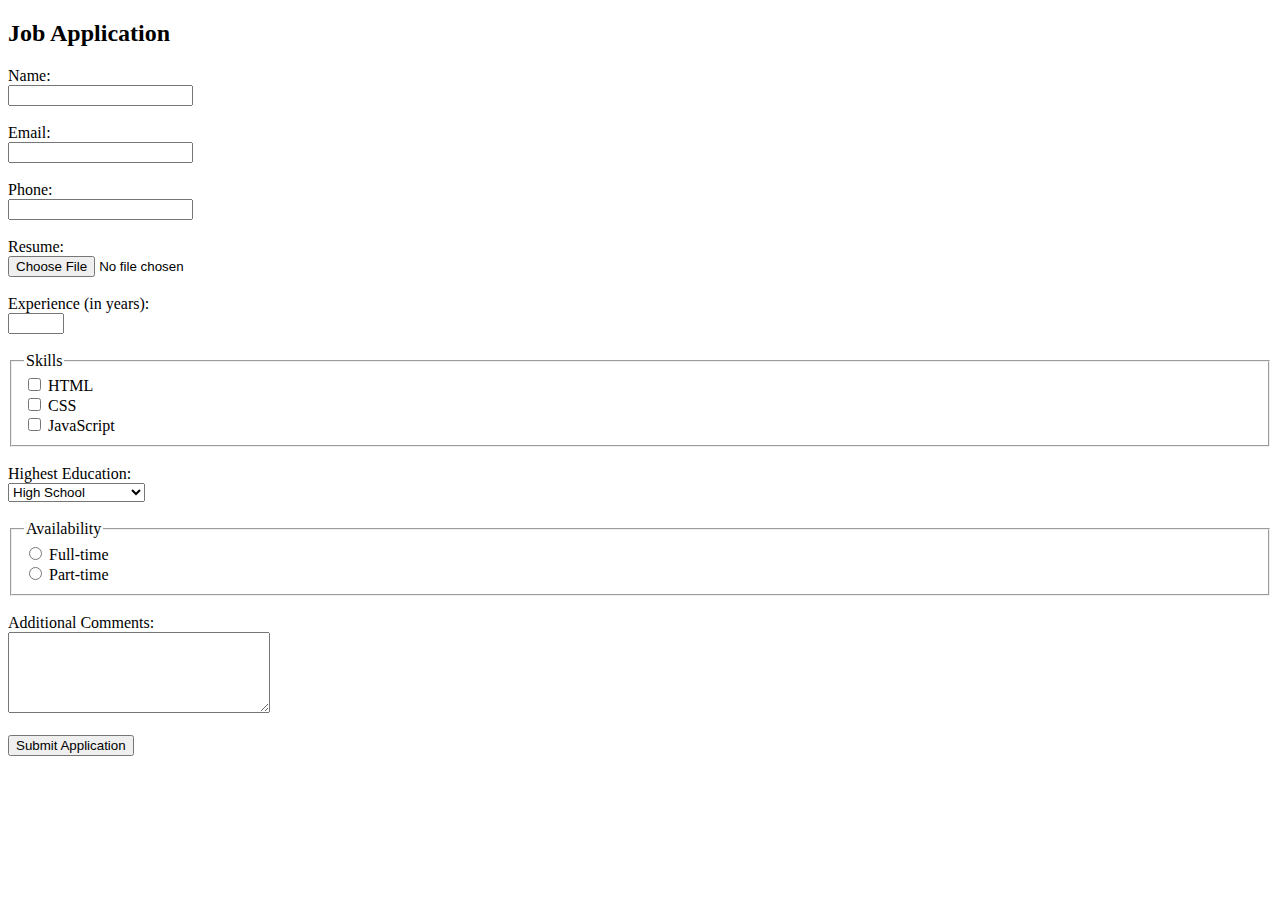
<file: html-projects/job-appication-form/index.html>
<!DOCTYPE html>
<html lang="en">
<head>
  <meta charset="UTF-8">
  <meta name="viewport" content="width=device-width, initial-scale=1.0">
  <title>Job Application Form</title>
</head>
<body>

<h2>Job Application</h2>

<form action="#" method="post">

  <label for="name">Name:</label><br>
  <input type="text" id="name" name="name" required><br><br>

  <label for="email">Email:</label><br>
  <input type="email" id="email" name="email" required><br><br>

  <label for="phone">Phone:</label><br>
  <input type="tel" id="phone" name="phone"><br><br>

  <label for="resume">Resume:</label><br>
  <input type="file" id="resume" name="resume"><br><br>

  <label for="experience">Experience (in years):</label><br>
  <input type="number" id="experience" name="experience" min="0" max="25"><br><br>

  <fieldset>
    <legend>Skills</legend>

    <input type="checkbox" id="html" name="skills">
    <label for="html">HTML</label><br>

    <input type="checkbox" id="css" name="skills">
    <label for="css">CSS</label><br>

    <input type="checkbox" id="js" name="skills">
    <label for="js">JavaScript</label>
  </fieldset>

  <br>

  <label for="education">Highest Education:</label><br>
  <select id="education" name="education">
    <option>High School</option>
    <option>Associate's Degree</option>
    <option>Bachelor's Degree</option>
    <option>Master's Degree</option>
    <option>PhD</option>
  </select>

  <br><br>

  <fieldset>
    <legend>Availability</legend>

    <input type="radio" id="fulltime" name="availability">
    <label for="fulltime">Full-time</label><br>

    <input type="radio" id="parttime" name="availability">
    <label for="parttime">Part-time</label>
  </fieldset>

  <br>

  <label for="comments">Additional Comments:</label><br>
  <textarea id="comments" name="comments" rows="5" cols="30"></textarea>

  <br><br>

  <button type="submit">Submit Application</button>

</form>

</body>
</html>
</file>
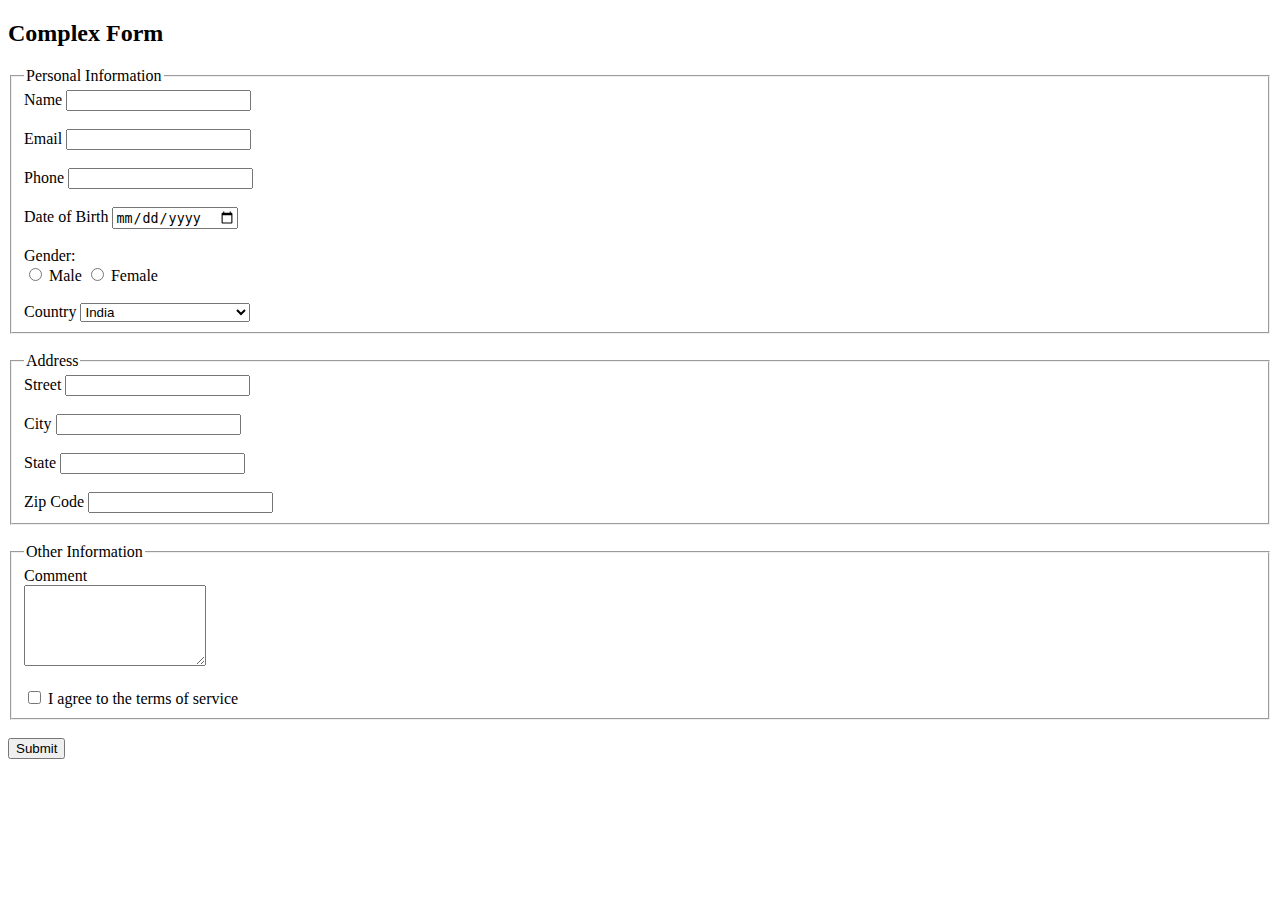
<file: html-projects/registration-form/index.html>
<!DOCTYPE html>
<html lang="en">
<head>
  <meta charset="UTF-8">
  <meta name="viewport" content="width=device-width, initial-scale=1.0">
  <title>Complex Form</title>
</head>
<body>

<h2>Complex Form</h2>

<form action="#" method="post">

  <!-- Personal Information -->
  <fieldset>
    <legend>Personal Information</legend>

    <label for="name">Name</label>
    <input type="text" id="name" name="name"><br><br>

    <label for="email">Email</label>
    <input type="email" id="email" name="email"><br><br>

    <label for="phone">Phone</label>
    <input type="tel" id="phone" name="phone"><br><br>

    <label for="dob">Date of Birth</label>
    <input type="date" id="dob" name="dob"><br><br>

    <span>Gender:</span><br>
    <input type="radio" id="male" name="gender">
    <label for="male">Male</label>

    <input type="radio" id="female" name="gender">
    <label for="female">Female</label><br><br>

    <label for="country">Country</label>
    <select id="country" name="country">
      <option value="india">India</option>
      <option value="usa">United States of America</option>
    </select>
  </fieldset>

  <br>

  <!-- Address -->
  <fieldset>
    <legend>Address</legend>

    <label for="street">Street</label>
    <input type="text" id="street" name="street"><br><br>

    <label for="city">City</label>
    <input type="text" id="city" name="city"><br><br>

    <label for="state">State</label>
    <input type="text" id="state" name="state"><br><br>

    <label for="zipcode">Zip Code</label>
    <input type="text" id="zipcode" name="zipcode">
  </fieldset>

  <br>

  <!-- Other Information -->
  <fieldset>
    <legend>Other Information</legend>

    <label for="comment">Comment</label><br>
    <textarea id="comment" name="comment" cols="20" rows="5"></textarea><br><br>

    <input type="checkbox" id="terms" name="terms">
    <label for="terms">I agree to the terms of service</label>
  </fieldset>

  <br>

  <button type="submit">Submit</button>

</form>

</body>
</html>
</file>
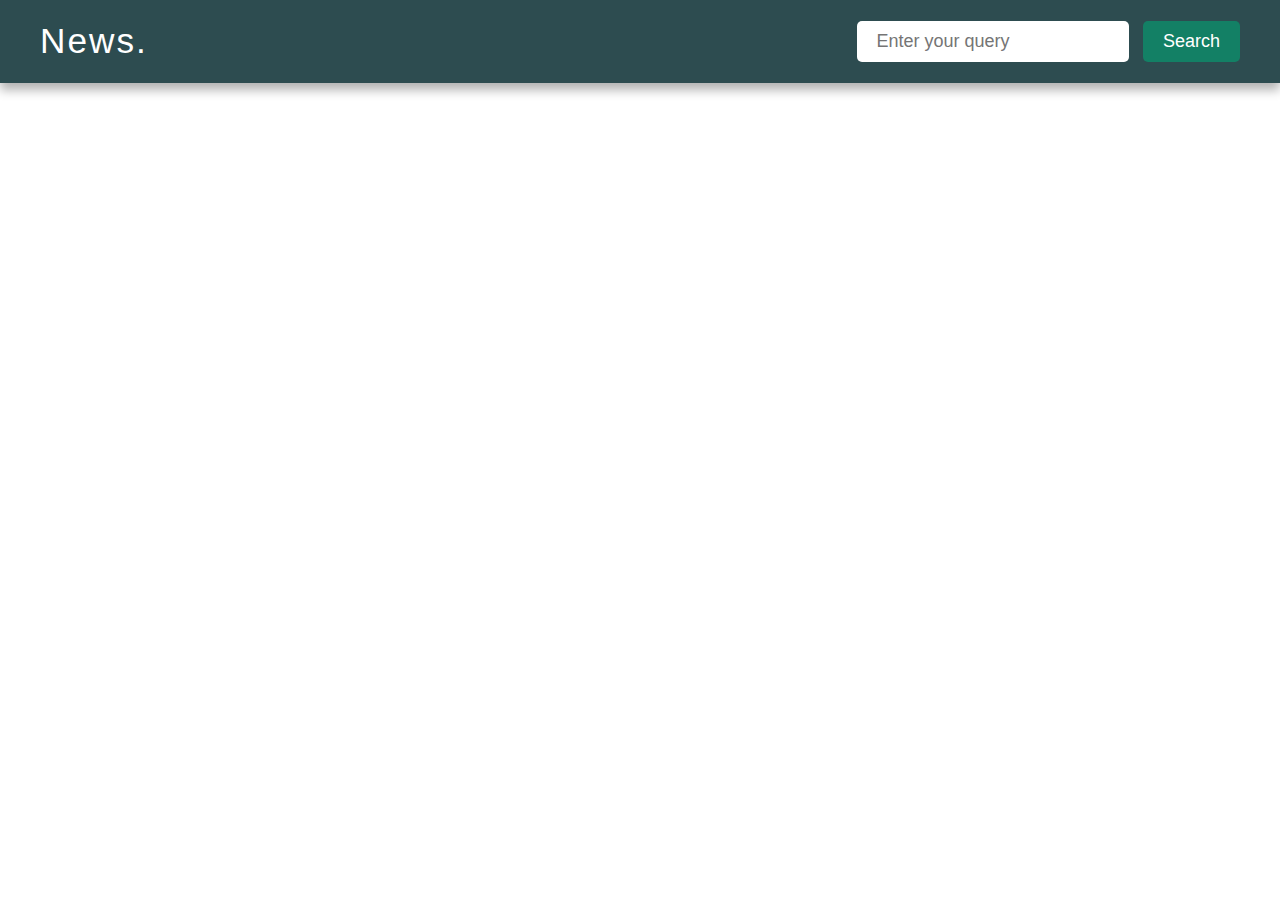
<file: javascript-projects/News-Search-App/index.html>
<!DOCTYPE html>
<html lang="en">
<head>
    <meta charset="UTF-8">
    <meta name="viewport" content="width=device-width, initial-scale=1.0">
    <title>News Api Project</title>
    <link rel="stylesheet" href="style.css">
</head>
<body>
    
    <nav>
        <div class="navbar  obj-width">
            <a class="logo" href="">News.</a>

            <div class="search-container">
                <input type="text" placeholder="Enter your query" id="search-input">
                <button id="search-btn">Search</button>
            </div>
        </div>
    </nav>

    <main id="blog-container" class="obj-width">
        <!-- <div class="blog-card  ">
            <img src="https://placehold.co/600x400" alt="">
            <h2>This is a title</h2>
            <p>Lorem ipsum, dolor sit amet consectetur adipisicing elit. Veniam, possimus cupiditate natus beatae repellendus aperiam minima distinctio quae provident sed sequi accusamus facilis repellat iure.</p>
        </div>

        <div class="blog-card">
            <img src="https://placehold.co/600x400" alt="">
            <h2>This is a title</h2>
            <p>Lorem ipsum, dolor sit amet consectetur adipisicing elit. Veniam, possimus cupiditate natus beatae repellendus aperiam minima distinctio quae provident sed sequi accusamus facilis repellat iure.</p>
        </div>


        <div class="blog-card">
            <img src="https://placehold.co/600x400" alt="">
            <h2>This is a title</h2>
            <p>Lorem ipsum, dolor sit amet consectetur adipisicing elit. Veniam, possimus cupiditate natus beatae repellendus aperiam minima distinctio quae provident sed sequi accusamus facilis repellat iure.</p>
        </div>


        <div class="blog-card">
            <img src="https://placehold.co/600x400" alt="">
            <h2>This is a title</h2>
            <p>Lorem ipsum, dolor sit amet consectetur adipisicing elit. Veniam, possimus cupiditate natus beatae repellendus aperiam minima distinctio quae provident sed sequi accusamus facilis repellat iure.</p>
        </div> -->
    </main>

    <script src="app.js"></script>
</body>
</html>
</file>
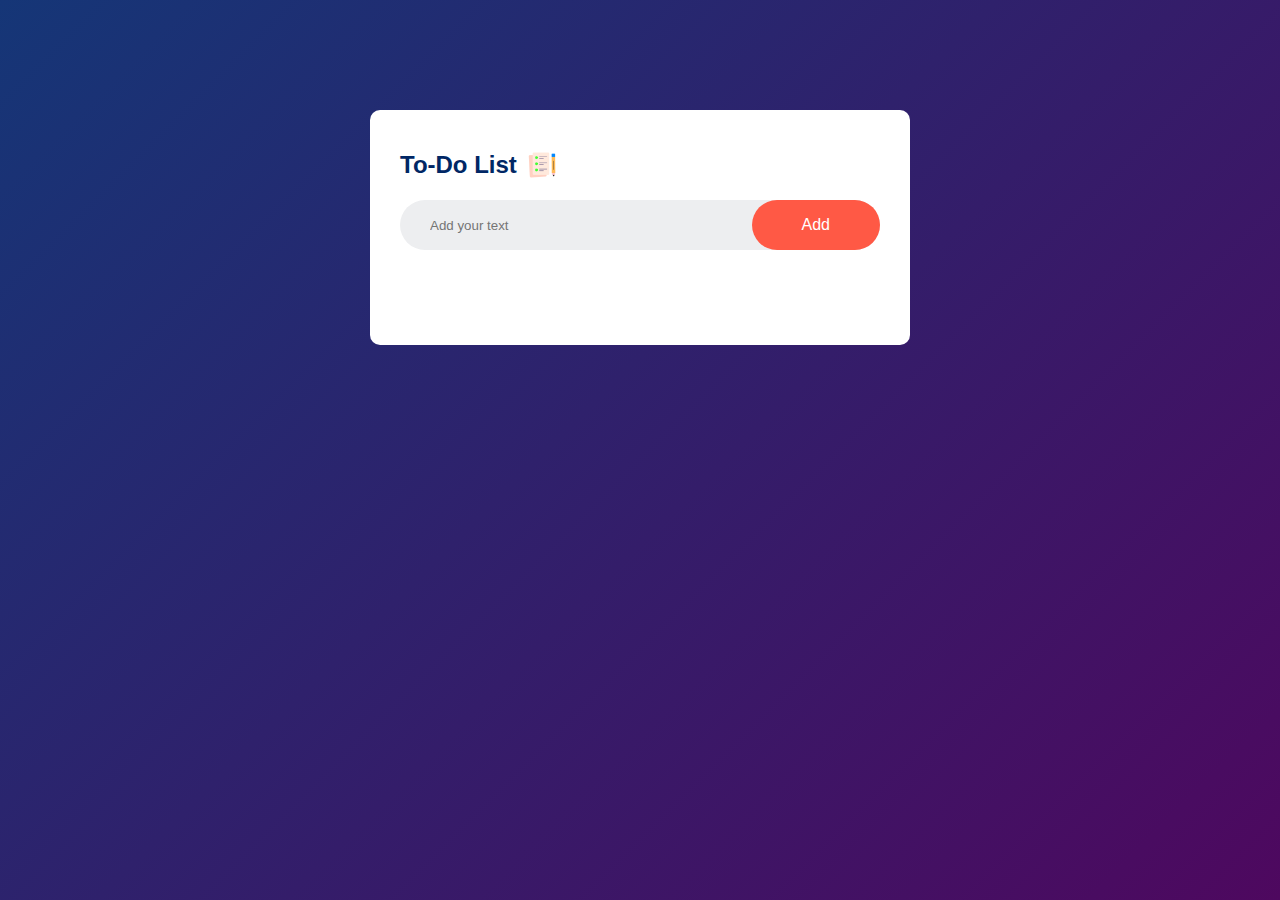
<file: javascript-projects/To-Do-App/index.html>
<!DOCTYPE html>
<html lang="en">
<head>
    <meta charset="UTF-8">
    <meta name="viewport" content="width=device-width, initial-scale=1.0">
    <title>TO-DO List App</title>
    <link rel="stylesheet" href="style.css">
</head>
<body>

    <div class="container">
        <div class="todo-app">
            <h2>To-Do List <img src="assest/icon.png"></h2>
            <div class="row">
                <input type="text" id="input-box" placeholder="Add your text">
                <button onclick="addTask()">Add</button>
            </div>
            <ul id="list-container">
                <!-- <li class="checked">Task 1</li>
                <li>Task 2</li>
                <li>Task 3</li> -->
            </ul>
        </div>
    </div>
    
    <script src="app.js"></script>
</body>
</html>
</file>
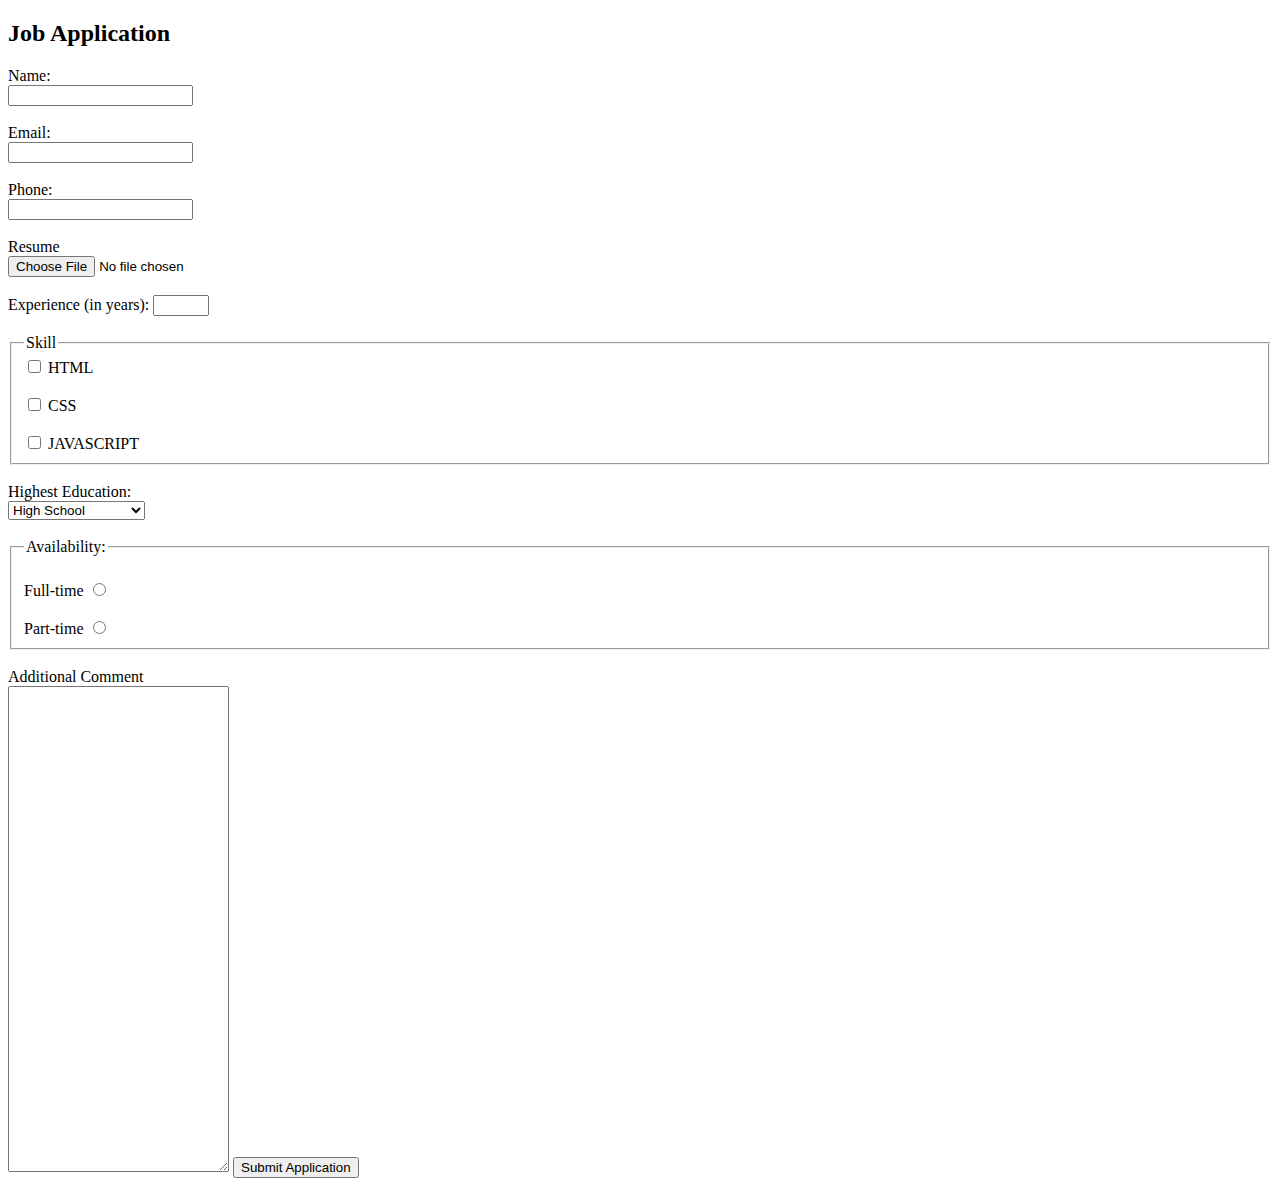
<file: html-projects/job-application-form.html>
<!DOCTYPE html>
<html lang="en">
<head>
    <meta charset="UTF-8">
    <meta name="viewport" content="width=device-width, initial-scale=1.0">
    <title>Job Application</title>
</head>
<body>
   <h2>Job Application</h2>
   <form>
 <label for="name1">Name:</label>
 <br>
<input type="text" name="name" id="name1">
<br>
<br>
<label for="email01">Email:</label> <br>
<input type="email" name="email01" id="email01">
<br>
<br>
<label for="phone1">Phone:</label><br>
<input type="tel" name="phone1" id="phone1">
<br>
<br>
<label for="fileUplod">Resume</label><br>
<input type="file" name="fileUpload" id="fileUplod">
<br><br>
<label for="number1">Experience (in years):</label>
<input type="number" name="number1" id="number1" min="0" max="25">
<br>
<br>
<fieldset>
<legend>
    Skill
</legend>


<input type="checkbox" name="checkbox1" id="checkbox1">
<label for="chechbox1">HTML</label>
<br>
<br>


<input type="checkbox" name="checkbox2" id="checkbox2">
<label for="checkbox2">CSS</label>
<br>
<br>


<input type="checkbox" name="checkbox3" id="checkbox3">
<label for="checkbox3">JAVASCRIPT</label>


</fieldset>
<br>

<label for="educationtype">Highest Education:</label>
<br>
<select name="educationtype" id="educationtype">
<!-- for dropdown we using the select select attribute -->
  <option value="a"> High School</option>
    <option value="b"> Associate's Degree</option>
    <option value="c"> Bechalor's Degree</option>
    <option value="d"> Master's Degree</option>
    <option value="e">PhD</option>
</select>
<br><br>

<fieldset>
    <legend>Availability:
    </legend>
     <br>
     <label for="radiobuttom1">Full-time</label>
     <input type="radio" name="radiobuttom1" id="radiobuttom1">
     <br>
     <br>
     <label for="radiobuttom1">Part-time</label>
     <input type="radio" name="radiobuttom1" id="radiobuttom1">
</fieldset>

<br>

<label for="textarea1"> Additional Comment</label>
<!-- for create comment box or comment area we are using textarea attribute -->
 <br>
  <textarea name="textarea" id="textarea1" cols="25" rows="32"></textarea>
<button type="submit">Submit Application</button>
</form> 


<!-- <h1>Job Application</h1>
 <form>

<label for="formname1"> Name:</label>
<br>
<input type="text" name="formapplicantname" id="formname1" >

<br>

<label for="formemail1">Email:</label>
<br>
<input type="email" name="formapplicantemail" id="formemail1">

<br>

<label for="Application">Phone:</label>
<br>
<input type="tel" name="applicantnumber" id="applicantnumber">

<br>

<label for="fileUpload">Resume</label>
<br>
<input type="file" name="fileUpload" id="fileUpload">

<br>

<label for="number1">Experience( years)</label>
<br>
<input type="number" name="number1" id="number1" min="0" max="30">

<br>

<fieldset>
<legend>Skills:</legend>

<label for="checkbox for applicant1">HTML</label>
<br>
<input type="checkbox" name="checkbox for applicant1" id="checkbox for applicant1">

<br>

<label for="checkbox for applicant2">CSS</label>
<br>
<input type="checkbox" name="checkbox for applicant2" id="checkbox for applicant2">

<br>

<label for="checkbox for applicant3">JavaScript</label>
<br>
<input type="checkbox" name="checkbox for applicant3" id="checkbox for applicant3">

</fieldset>

<label for="educationtype">Highest Education:</label>
<br>
<select name="educationtype" id="educationtype">
    <option value="a"> High School</option>
    <option value="b"> Associate's Degree</option>
    <option value="c"> Bechalor's Degree</option>
    <option value="d"> Master's Degree</option>
    <option value="e">PhD</option>
</select>
<br>

<fieldset>
    <legend>Availability:</legend>
     
    <label for="radiobutton"> Full-time</label>
    <br>
    <input type="radio" name="radiobutton" id="radiobutton">

    <br>

    <label for="radiobutton2"> Part-time</label>
    <br>
    <input type="radio" name="radiobutton2" id="radiobutton2">

</fieldset>

<br>

<label for="comment1">Additional Comments:</label>
<br>
<textarea name="comment" id="comment1" rows="10" cols="10"></textarea>

<button type="submit" >Submit Application</button> -->
</body>
</html>
</file>
<file: javascript-projects/News-Search-App/style.css>
*{
    margin: 0;
    padding: 0;
    box-sizing: border-box;
    font-family: sans-serif;
}

body{
    position: relative;
}

/* Global CSS */
.obj-width{
    max-width: 1200px;
    margin: auto;
}

nav{
    background-color: #2d4c50;
    box-shadow: 0 7px 10px rgba(0, 0, 0, 0.3);
}

.navbar{
    display: flex;
    align-items: center;
    justify-content: space-between;
    padding: 1.3rem 0;
}

.navbar .logo{
    color: #fff;
    text-decoration: none;
    letter-spacing: 2px;
    font-size: 2.2rem;

}

/* .search-container{
    display: flex;
    align-items: center;
    justify-content: space-around;
    gap: 10px;
} */

#search-input{
    max-width: 400px;
    padding: 10px 20px;
    border: none;
    border-radius: 5px;
    font-size: 18px;
    color: #333;
}

#search-btn{
    border: none;
    outline: 0;
    border-radius: 5px;
    background: #138065;
    color: #fff;
    padding: 10px 20px;
    font-size: 18px;
    margin-left: 10px;
    cursor: pointer;
} 

#blog-container{
    padding: 3rem 0;
    display: flex;
    justify-content: flex-start;
    align-items: flex-start;
    flex-wrap: wrap;
    
}

.blog-card{
    width: 280px;
    border: 1px solid #2d4c50;
    border-radius: 10px;
    cursor: pointer;
    padding: 1rem;
    margin: 10px;
}

.blog-card:hover{
    box-shadow: 4px 4px 10px rgba(0, 0, 0, 0.1);
}

.blog-card img{
    width: 100%;
    height: 280px;
    object-fit: cover;
    border-radius: 5px;
    margin-bottom: 1rem;
}

.blog-card h2{
    color: #141414;
    font-size: 1.7rem;
    font-weight: 500;
}

.blog-card p{
    font-size: 1.2rem;
    padding-top: 0.7rem;
}

@media(max-width:500px){
  nav {
    padding: 0 20px;
}
   .navbar .logo {
     font-size: 1.8rem;
 }
 #search-input {
    width: 150px;
    padding: 10px 10px;
  }
  .blog-card{
    width: 100%;
  }
}
</file>
<file: javascript-projects/To-Do-App/style.css>
*{
    margin: 0;
    padding: 0;
    box-sizing: border-box;
    font-family: 'Poppins', sans-serif;
}

.container{
    width: 100%;
    height: 100vh;
    background: linear-gradient(135deg, #153677, #4e085f);
    padding: 10px;
}

.todo-app{
    width: 100%;
    max-width: 540px;
    background: #fff;
    margin: 100px auto 20px;
    padding: 40px 30px 70px;
    border-radius: 10px;
}

.todo-app h2{
    color: #002765;
    display: flex;
    align-items: center;
    margin-bottom: 20px;
}

.todo-app h2 img{
    width: 30px;
    margin-left: 10px;
}

.row{
    display: flex;
    align-items: center;
    justify-content: space-between;
    background: #edeef0;
    border-radius: 30px;
    padding-left: 20px;
    margin-bottom: 25px;
}

#input-box{
    flex: 1;
    border: none;
    outline: none;
    background: transparent;
    padding: 10px;
}

button{
    border: none;
    outline: none;
    padding: 16px 50px;
    background: #ff5945;
    color: #fff;
    font-size: 16px;
    cursor: pointer;
    border-radius: 40px;

}
ul li{
    list-style: none;
    font-size: 17px;
    padding: 12px 8px 12px 50px;
    user-select:none;
    cursor: pointer;
    position: relative;
}

ul li::before{
    content: '';
    position: absolute;
    height: 28px;
    width: 28px;
    border-radius: 50%;
    background-image: url(assest/unchecked.png);
    background-size: cover;
    background-position: center;
    top: 8px;
    left: 8px;
}
ul li.checked{
    color: #555;
    text-decoration: line-through;
}

ul li.checked::before{
    background-image: url(assest/checked.png);
}

ul li span{
    position:absolute;
    right: 0;
    top: 5px; 
    width: 40px;
    height: 40px;
    font-size: 22px;
    color: #555;
    line-height: 40px;
    text-align: center;
    border-radius: 50%;
}
 ul li span:hover{
    background: #edeef0;
 }
</file>
